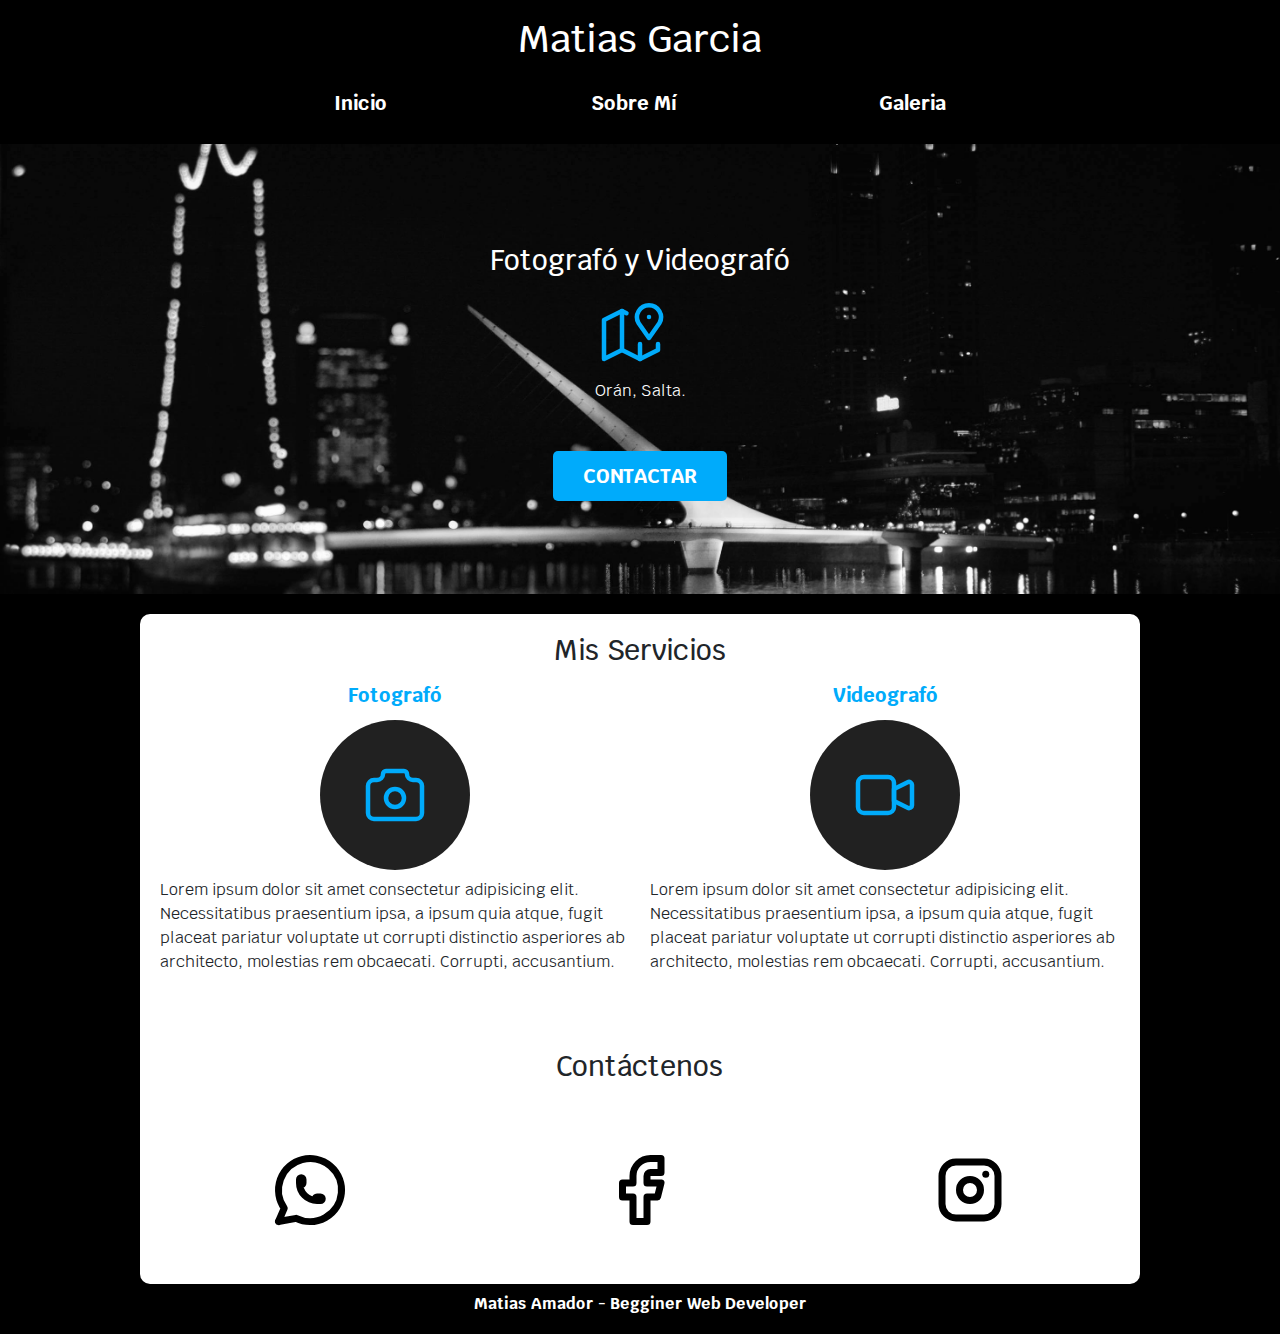
<file: index.html>
<!DOCTYPE html>
<html lang="es">
<head>
    <meta charset="UTF-8">
    <meta http-equiv="X-UA-Compatible" content="IE=edge">
    <meta name="viewport" content="width=device-width, initial-scale=1.0">
    <title>Fotografo Matias Garcia </title>
    <link rel="stylesheet" href="https://cdn.jsdelivr.net/npm/bootstrap@5.2.2/dist/css/bootstrap.min.css"> 
    <link rel="prefetch" href="css/normalize.css" >
    <link rel="stylesheet" href="css/estilos.css">
    <link rel="preconnect" href="https://fonts.googleapis.com">
<link rel="preconnect" href="https://fonts.gstatic.com" crossorigin>
<link href="https://fonts.googleapis.com/css2?family=Krub&display=swap" rel="stylesheet">

    
</head>
<body>
    <header>
        <h1 class="titulo"> Matias Garcia
        </h1>
    </header>

    <div class="navegacion">
            <nav class="navegacion-principal contenedor">
                <a class="enlaces-inicio" href="index.html"> Inicio</a>
                <a class="enlaces-inicio" href="sobremi.html"> Sobre Mí </a>
                <a class="enlaces-inicio" href="galeria.html"> Galeria </a>
            </nav>
    </div> 

    <section class="barra">
        <div class="barra-contenido">
            <h2> Fotografó y Videografó </h2>
            <div class="barra-ubicacion"> 
                <a href="https://www.google.com/maps/d/u/0/viewer?msa=0&ie=UTF8&t=m&source=embed&z=6&vpsrc=0&mid=1LekkhIPNQH5cmtFyY2GxygBDvZc&ll=-22.990607476545055%2C-64.15981906484912">

                    <svg xmlns="http://www.w3.org/2000/svg" class="icon icon-tabler icon-tabler-map-2" width="72" height="72" viewBox="0 0 24 24" stroke-width="1.5" stroke="#00abfb" fill="none" stroke-linecap="round" stroke-linejoin="round">
                        <path stroke="none" d="M0 0h24v24H0z" fill="none"/>
                        <line x1="18" y1="6" x2="18" y2="6.01" />
                        <path d="M18 13l-3.5 -5a4 4 0 1 1 7 0l-3.5 5" />
                        <polyline points="10.5 4.75 9 4 3 7 3 20 9 17 15 20 21 17 21 15" />
                        <line x1="9" y1="4" x2="9" y2="17" />
                        <line x1="15" y1="15" x2="15" y2="20" />
                      </svg>
                </a>
                   
                
                   <p>
                    Orán, Salta.
                   </p> 
            </div>

            <a class="boton" href="#contactanos"> Contactar</a>
        </div>
    </section>

    <main class="contenedor sombra">
        <h2> Mis Servicios</h2>
        <div class="servicios">

            <section class="servicio">
                <h3> Fotografó </h3>
                <div class="icono">
                    <svg xmlns="http://www.w3.org/2000/svg" class="icon icon-tabler icon-tabler-camera" width="72" height="72" viewBox="0 0 24 24" stroke-width="1.5" stroke="#00abfb" fill="none" stroke-linecap="round" stroke-linejoin="round">
                        <path stroke="none" d="M0 0h24v24H0z" fill="none"/>
                        <path d="M5 7h1a2 2 0 0 0 2 -2a1 1 0 0 1 1 -1h6a1 1 0 0 1 1 1a2 2 0 0 0 2 2h1a2 2 0 0 1 2 2v9a2 2 0 0 1 -2 2h-14a2 2 0 0 1 -2 -2v-9a2 2 0 0 1 2 -2" />
                        <circle cx="12" cy="13" r="3" />
                      </svg>

                </div>
                <p> Lorem ipsum dolor sit amet consectetur adipisicing elit. Necessitatibus praesentium ipsa, a ipsum quia atque, fugit placeat pariatur voluptate ut corrupti distinctio asperiores ab architecto, molestias rem obcaecati. Corrupti, accusantium.</p>
            </section>

            <section class="servicio">
                <h3> Videografó</h3>

                <div class="icono">
                    <svg xmlns="http://www.w3.org/2000/svg" class="icon icon-tabler icon-tabler-video" width="72" height="72" viewBox="0 0 24 24" stroke-width="1.5" stroke="#00abfb" fill="none" stroke-linecap="round" stroke-linejoin="round">
                        <path stroke="none" d="M0 0h24v24H0z" fill="none"/>
                        <path d="M15 10l4.553 -2.276a1 1 0 0 1 1.447 .894v6.764a1 1 0 0 1 -1.447 .894l-4.553 -2.276v-4z" />
                        <rect x="3" y="6" width="12" height="12" rx="2" />
                      </svg>

                </div>
                <p> Lorem ipsum dolor sit amet consectetur adipisicing elit. Necessitatibus praesentium ipsa, a ipsum quia atque, fugit placeat pariatur voluptate ut corrupti distinctio asperiores ab architecto, molestias rem obcaecati. Corrupti, accusantium.</p>
            </section>

        </div> <!-- Fin servicios-->


        <section class="contactanos"> <!--contactanos -->
            <h2 id="contactanos">Contáctenos</h2>

            <div class="contactos">

                <section class="contacto">
                  
                        <div class="contacto-icono">
                            <a href="http://Wa.me/5491138976864"> <svg xmlns="http://www.w3.org/2000/svg" class="icon icon-tabler icon-tabler-brand-whatsapp" width="84" height="84" viewBox="0 0 24 24" stroke-width="2" stroke="#000000" fill="none" stroke-linecap="round" stroke-linejoin="round">
                                <path stroke="none" d="M0 0h24v24H0z" fill="none"/>
                                <path d="M3 21l1.65 -3.8a9 9 0 1 1 3.4 2.9l-5.05 .9" />
                                <path d="M9 10a0.5 .5 0 0 0 1 0v-1a0.5 .5 0 0 0 -1 0v1a5 5 0 0 0 5 5h1a0.5 .5 0 0 0 0 -1h-1a0.5 .5 0 0 0 0 1" />
                              </svg></a>
                                
                         </div>
                </section>

                <section class="contacto">
                    
                        <div class="contacto-icono">
                            <a href="https://www.facebook.com/matiasgarciaPH"> <svg xmlns="http://www.w3.org/2000/svg" class="icon icon-tabler icon-tabler-brand-facebook" width="84" height="84" viewBox="0 0 24 24" stroke-width="2" stroke="#000000" fill="none" stroke-linecap="round" stroke-linejoin="round">
                                <path stroke="none" d="M0 0h24v24H0z" fill="none"/>
                                <path d="M7 10v4h3v7h4v-7h3l1 -4h-4v-2a1 1 0 0 1 1 -1h3v-4h-3a5 5 0 0 0 -5 5v2h-3" />
                              </svg></a>
                            
                        </div>
                </section>

                <section class="contacto3">
                  
                        <div class="contacto-icono">
                            <a href="https://www.instagram.com/fotografomatiasgarcia/"> <svg xmlns="http://www.w3.org/2000/svg" class="icon icon-tabler icon-tabler-brand-instagram" width="84" height="84" viewBox="0 0 24 24" stroke-width="2" stroke="#000000" fill="none" stroke-linecap="round" stroke-linejoin="round">
                                <path stroke="none" d="M0 0h24v24H0z" fill="none"/>
                                <rect x="4" y="4" width="16" height="16" rx="4" />
                                <circle cx="12" cy="12" r="3" />
                                <line x1="16.5" y1="7.5" x2="16.5" y2="7.501" />
                              </svg></a>
                        </div>
                </section>

            </div> <!--Fin contactos -->         
        </section> <!--contactanos-->


        </main>
            <footer>
                <p>  Matias Amador - Begginer Web Developer </p>
            </footer>
    

        </main>    <!-- fin main-->
        
</body>
</html>
</file>
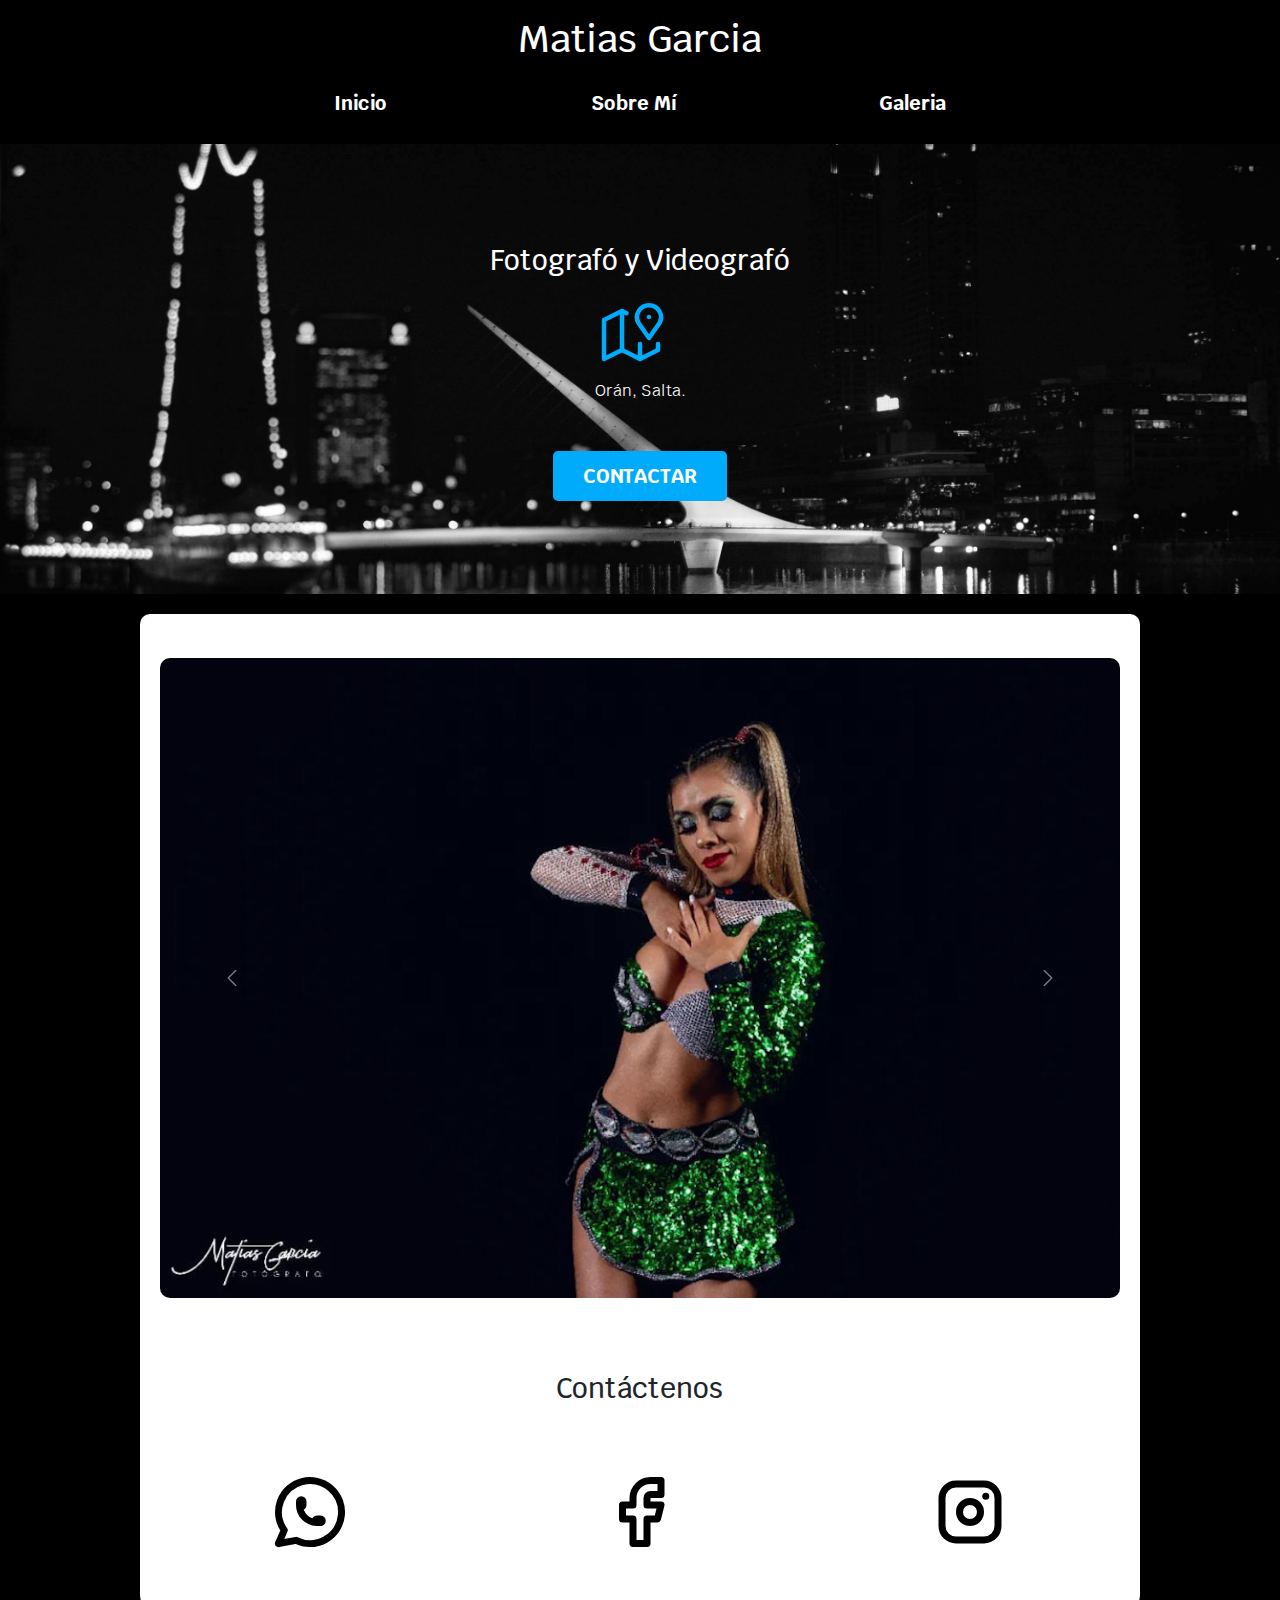
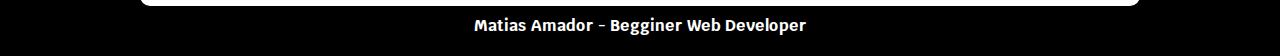
<file: galeria.html>
<!DOCTYPE html>
<html lang="es">
<head>
<meta charset="UTF-8">
<meta http-equiv="X-UA-Compatible" content="IE=edge">
<meta name="viewport" content="width=device-width, initial-scale=1.0">
<title>Fotografo Matias Garcia</title>
<link rel="stylesheet" href="https://cdn.jsdelivr.net/npm/bootstrap@5.2.2/dist/css/bootstrap.min.css">    
<link rel="prefetch" href="css/normalize.css">
<link rel="stylesheet" href="css/estilos.css">
<link rel="preconnect" href="https://fonts.googleapis.com">
<link rel="preconnect" href="https://fonts.gstatic.com" crossorigin>
<link href="https://fonts.googleapis.com/css2?family=Krub&display=swap" rel="stylesheet">
</head>
<body>
    <header>
        <h1 class="titulo"> Matias Garcia </h1>
    </header>

    <div class="navegacion">
        <nav class="navegacion-principal contenedor">
            <a class="enlaces-inicio" href="index.html"> Inicio</a>
            <a class="enlaces-inicio" href="sobremi.html"> Sobre Mí </a>
            <a class="enlaces-inicio" href="galeria.html"> Galeria </a>
        </nav>
    </div> 

    <section class="barra">
        <div class="barra-contenido">
            <h2> Fotografó y Videografó </h2>
            <div class="barra-ubicacion"> 
                <a href="https://www.google.com/maps/d/u/0/viewer?msa=0&ie=UTF8&t=m&source=embed&z=6&vpsrc=0&mid=1LekkhIPNQH5cmtFyY2GxygBDvZc&ll=-22.990607476545055%2C-64.15981906484912">

                    <svg xmlns="http://www.w3.org/2000/svg" class="icon icon-tabler icon-tabler-map-2" width="72" height="72" viewBox="0 0 24 24" stroke-width="1.5" stroke="#00abfb" fill="none" stroke-linecap="round" stroke-linejoin="round">
                        <path stroke="none" d="M0 0h24v24H0z" fill="none"/>
                        <line x1="18" y1="6" x2="18" y2="6.01" />
                        <path d="M18 13l-3.5 -5a4 4 0 1 1 7 0l-3.5 5" />
                        <polyline points="10.5 4.75 9 4 3 7 3 20 9 17 15 20 21 17 21 15" />
                        <line x1="9" y1="4" x2="9" y2="17" />
                        <line x1="15" y1="15" x2="15" y2="20" />
                      </svg>
                </a>
                   
                
                   <p>
                    Orán, Salta.
                   </p> 
            </div>

            <a class="boton" href="#contactanos"> Contactar</a>
        </div>
    </section>

    <main class="contenedor sombra">    
        <div id="carouselExampleFade" class="carousel slide carousel-fade" data-bs-ride="carousel">
            <div class="carousel-inner">
              <div class="carousel-item active">
                <img class="img-c" src="img/IMG_8206.PNG" class="d-block w-100" alt="...">
              </div>
              <div class="carousel-item">
                <img class="img-c" src="img/IMG_8207.PNG" class="d-block w-100" alt="...">
              </div>
              <div class="carousel-item">
                <img class="img-c" src="img/OKP_9524.JPG" class="d-block w-100" alt="...">
              </div>
              <div class="carousel-item">
                <img class="img-c" src="img/RSO00085.jpg" class="d-block w-100" alt="...">
              </div>
              <div class="carousel-item">
                <img class="img-c" src="img/IMG_8208.PNG" class="d-block w-100" alt="...">
              </div>
              <div class="carousel-item">
                <img class="img-c" src="img/OKP_1830.JPG" class="d-block w-100" alt="...">
              </div>
              <div class="carousel-item">
                <img class="img-c" src="img/OKP_2001.JPG" class="d-block w-100" alt="...">
              </div>
              <div class="carousel-item">
                <img class="img-c" src="img/OKP_2258.JPG" class="d-block w-100" alt="...">
              </div>
              <div class="carousel-item">
                <img class="img-c" src="img/OKP_9112.jpg" class="d-block w-100" alt="...">
              </div>
              <div class="carousel-item">
                <img class="img-c" src="img/IMG_8209.PNG" class="d-block w-100" alt="...">
              </div>
              <div class="carousel-item">
                <img class="img-c" src="img/IMG_8210.PNG" class="d-block w-100" alt="...">
              </div>
              <div class="carousel-item">
                <img class="img-c" src="img/OKP_4510.JPG" class="d-block w-100" alt="...">
              </div>              
            </div>
            
            <button class="carousel-control-prev" type="button" data-bs-target="#carouselExampleFade" data-bs-slide="prev">
              <span class="carousel-control-prev-icon" aria-hidden="true"></span>
              <span class="visually-hidden">Previous</span>
            </button>
            <button class="carousel-control-next" type="button" data-bs-target="#carouselExampleFade" data-bs-slide="next">
              <span class="carousel-control-next-icon" aria-hidden="true"></span>
              <span class="visually-hidden">Next</span>
            </button>
          </div>

    
    
        <section class="contactanos"> <!--contactanos -->
            <h2 id="contactanos">Contáctenos</h2>

            <div class="contactos">

                <section class="contacto">
                    
                        <div class="contacto-icono">
                            <a href="http://Wa.me/5491138976864"> <svg xmlns="http://www.w3.org/2000/svg" class="icon icon-tabler icon-tabler-brand-whatsapp" width="84" height="84" viewBox="0 0 24 24" stroke-width="2" stroke="#000000" fill="none" stroke-linecap="round" stroke-linejoin="round">
                                <path stroke="none" d="M0 0h24v24H0z" fill="none"/>
                                <path d="M3 21l1.65 -3.8a9 9 0 1 1 3.4 2.9l-5.05 .9" />
                                <path d="M9 10a0.5 .5 0 0 0 1 0v-1a0.5 .5 0 0 0 -1 0v1a5 5 0 0 0 5 5h1a0.5 .5 0 0 0 0 -1h-1a0.5 .5 0 0 0 0 1" />
                              </svg></a>
                                
                         </div>
                </section>

                <section class="contacto">
                    
                        <div class="contacto-icono">
                            <a href="https://www.facebook.com/matiasgarciaPH"><svg xmlns="http://www.w3.org/2000/svg" class="icon icon-tabler icon-tabler-brand-facebook" width="84" height="84" viewBox="0 0 24 24" stroke-width="2" stroke="#000000" fill="none" stroke-linecap="round" stroke-linejoin="round">
                                <path stroke="none" d="M0 0h24v24H0z" fill="none"/>
                                <path d="M7 10v4h3v7h4v-7h3l1 -4h-4v-2a1 1 0 0 1 1 -1h3v-4h-3a5 5 0 0 0 -5 5v2h-3" />
                              </svg></a>
                            
                        </div>
                </section>

                <section class="contacto3">
                 
                        <div class="contacto-icono">
                            <a href="https://www.instagram.com/fotografomatiasgarcia/"><svg xmlns="http://www.w3.org/2000/svg" class="icon icon-tabler icon-tabler-brand-instagram" width="84" height="84" viewBox="0 0 24 24" stroke-width="2" stroke="#000000" fill="none" stroke-linecap="round" stroke-linejoin="round">
                                <path stroke="none" d="M0 0h24v24H0z" fill="none"/>
                                <rect x="4" y="4" width="16" height="16" rx="4" />
                                <circle cx="12" cy="12" r="3" />
                                <line x1="16.5" y1="7.5" x2="16.5" y2="7.501" />
                              </svg></a>
                        </div>
                </section>

            </div> <!--Fin contactos -->         
        </section> <!--contactanos-->


        </main>
            <footer>
        
                <p> Matias Amador - Begginer Web Developer </p>
            </footer>
    

        </main>    <!-- fin main-->

<script src="https://cdn.jsdelivr.net/npm/bootstrap@5.2.2/dist/js/bootstrap.bundle.min.js"></script>
</body>
</html>
</file>
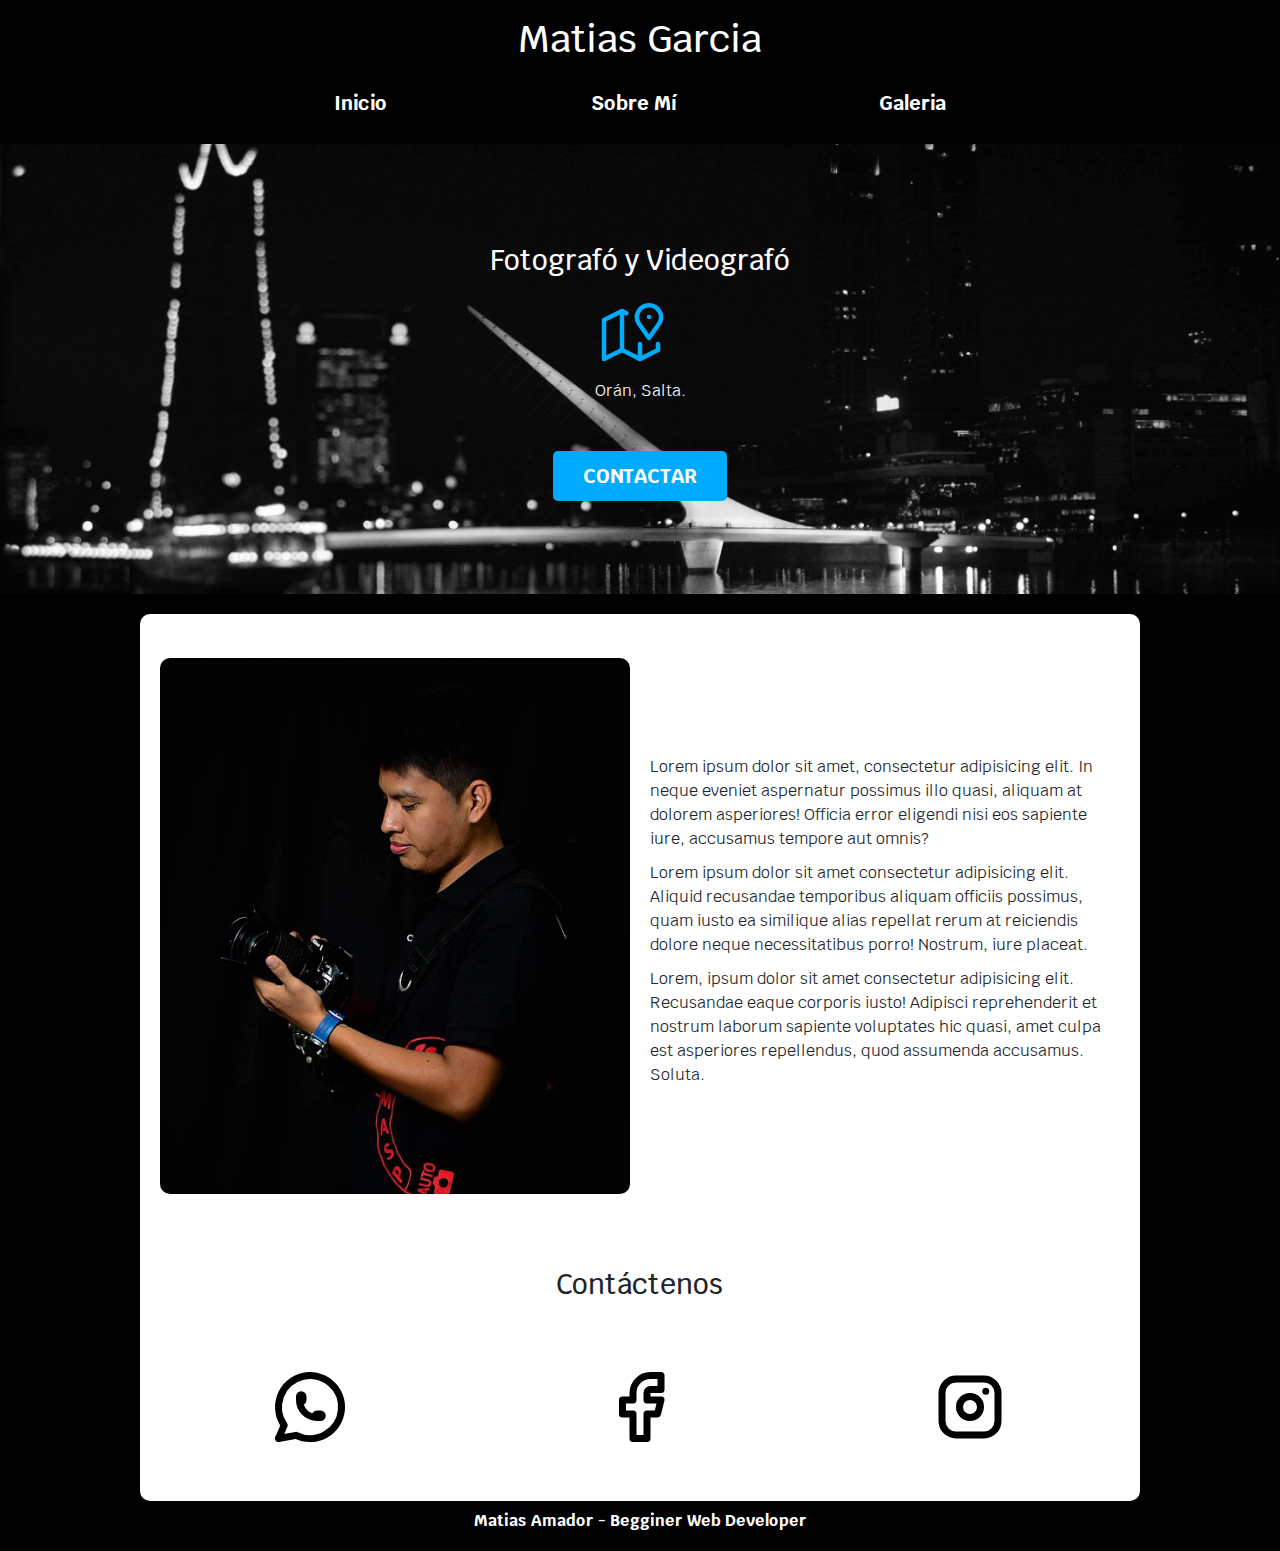
<file: sobremi.html>
<!DOCTYPE html>
<html lang="es">
<head>
    <meta charset="UTF-8">
    <meta http-equiv="X-UA-Compatible" content="IE=edge">
    <meta name="viewport" content="width=device-width, initial-scale=1.0">
    <title>Fotografo Matias Garcia</title>
    <link rel="stylesheet" href="https://cdn.jsdelivr.net/npm/bootstrap@5.2.2/dist/css/bootstrap.min.css"> 
    <link rel="prefetch" href="css/normalize.css">
    <link rel="stylesheet" href="css/estilos.css">
    <link rel="preconnect" href="https://fonts.googleapis.com">
<link rel="preconnect" href="https://fonts.gstatic.com" crossorigin>
<link href="https://fonts.googleapis.com/css2?family=Krub&display=swap" rel="stylesheet">

<body>
    <header>
        <h1 class="titulo"> Matias Garcia</h1>
    </header>

    <div class="navegacion">
            <nav class="navegacion-principal contenedor">
                <a class="enlaces-inicio" href="index.html"> Inicio</a>
                <a class="enlaces-inicio" href="sobremi.html"> Sobre Mí </a>
                <a class="enlaces-inicio" href="galeria.html"> Galeria </a>
            </nav>
    </div> 

    <section class="barra">
        <div class="barra-contenido">
            <h2> Fotografó y Videografó </h2>
            <div class="barra-ubicacion"> 
                <a href="https://www.google.com/maps/d/u/0/viewer?msa=0&ie=UTF8&t=m&source=embed&z=6&vpsrc=0&mid=1LekkhIPNQH5cmtFyY2GxygBDvZc&ll=-22.990607476545055%2C-64.15981906484912">

                    <svg xmlns="http://www.w3.org/2000/svg" class="icon icon-tabler icon-tabler-map-2" width="72" height="72" viewBox="0 0 24 24" stroke-width="1.5" stroke="#00abfb" fill="none" stroke-linecap="round" stroke-linejoin="round">
                        <path stroke="none" d="M0 0h24v24H0z" fill="none"/>
                        <line x1="18" y1="6" x2="18" y2="6.01" />
                        <path d="M18 13l-3.5 -5a4 4 0 1 1 7 0l-3.5 5" />
                        <polyline points="10.5 4.75 9 4 3 7 3 20 9 17 15 20 21 17 21 15" />
                        <line x1="9" y1="4" x2="9" y2="17" />
                        <line x1="15" y1="15" x2="15" y2="20" />
                      </svg>
                </a>
                   
                
                   <p>
                    Orán, Salta.
                   </p> 
            </div>

            <a class="boton" href="#contactanos"> Contactar</a>
        </div>
    </section>

    <main class="contenedor sombra">

        <section class="cliente">
            <div class="cliente-imagen">
                <img class="imagen" src="img/cliente.jpg" alt="imagen-matias">
            </div>
            <div class="cliente-informacion">
                <p>Lorem ipsum dolor sit amet, consectetur adipisicing elit. In neque eveniet aspernatur possimus illo quasi, aliquam at dolorem asperiores! Officia error eligendi nisi eos sapiente iure, accusamus tempore aut omnis?</p>
                <p>
                 Lorem ipsum dolor sit amet consectetur adipisicing elit. Aliquid recusandae temporibus aliquam officiis possimus, quam iusto ea similique alias repellat rerum at reiciendis dolore neque necessitatibus porro! Nostrum, iure placeat.
                <p> Lorem, ipsum dolor sit amet consectetur adipisicing elit. Recusandae eaque corporis iusto! Adipisci reprehenderit et nostrum laborum sapiente voluptates hic quasi, amet culpa est asperiores repellendus, quod assumenda accusamus. Soluta.</p>
                </p>
            </div>


        </section>







        
        

        <section class="contactanos"> <!--contactanos -->
            <h2 id="contactanos"> Contáctenos</h2>

            <div class="contactos">

                <section class="contacto">
                   
                        <div class="contacto-icono">
                            <a href="http://Wa.me/5491138976864"> <svg xmlns="http://www.w3.org/2000/svg" class="icon icon-tabler icon-tabler-brand-whatsapp" width="84" height="84" viewBox="0 0 24 24" stroke-width="2" stroke="#000000" fill="none" stroke-linecap="round" stroke-linejoin="round">
                                <path stroke="none" d="M0 0h24v24H0z" fill="none"/>
                                <path d="M3 21l1.65 -3.8a9 9 0 1 1 3.4 2.9l-5.05 .9" />
                                <path d="M9 10a0.5 .5 0 0 0 1 0v-1a0.5 .5 0 0 0 -1 0v1a5 5 0 0 0 5 5h1a0.5 .5 0 0 0 0 -1h-1a0.5 .5 0 0 0 0 1" />
                              </svg></a>
                                
                         </div>
                </section>

                <section class="contacto">
                  
                        <div class="contacto-icono">
                            <a href="https://www.facebook.com/matiasgarciaPH"><svg xmlns="http://www.w3.org/2000/svg" class="icon icon-tabler icon-tabler-brand-facebook" width="84" height="84" viewBox="0 0 24 24" stroke-width="2" stroke="#000000" fill="none" stroke-linecap="round" stroke-linejoin="round">
                                <path stroke="none" d="M0 0h24v24H0z" fill="none"/>
                                <path d="M7 10v4h3v7h4v-7h3l1 -4h-4v-2a1 1 0 0 1 1 -1h3v-4h-3a5 5 0 0 0 -5 5v2h-3" />
                              </svg></a>
                            
                        </div>
                </section>

                <section class="contacto3">
                  
                        <div class="contacto-icono">
                            <a href="https://www.instagram.com/fotografomatiasgarcia/"><svg xmlns="http://www.w3.org/2000/svg" class="icon icon-tabler icon-tabler-brand-instagram" width="84" height="84" viewBox="0 0 24 24" stroke-width="2" stroke="#000000" fill="none" stroke-linecap="round" stroke-linejoin="round">
                                <path stroke="none" d="M0 0h24v24H0z" fill="none"/>
                                <rect x="4" y="4" width="16" height="16" rx="4" />
                                <circle cx="12" cy="12" r="3" />
                                <line x1="16.5" y1="7.5" x2="16.5" y2="7.501" />
                              </svg></a>
                        </div>
                </section>

            </div> <!--Fin contactos -->         
        </section> <!--contactanos-->


        </main>
            <footer>
                <p> Matias Amador - Begginer Web Developer </p>
            </footer>
    

        </main>    <!-- fin main-->
 
      
</body>
</html>
</file>
<file: css/estilos.css>
:root
{
    --blanco: #ffffff;
    --grisclaro: #dfe9f3;
    --oscuro: #212121;
    --primario: hsl(45, 99%, 51%);
    --secundario:#00abfb;
    --tercero: black;


}

/** Globales **/
html {
    font-size: 62.5%;
    box-sizing: border-box;
    scroll-behavior: smooth;
  }
  *, *::before, *:after {
    box-sizing: inherit;
    margin: .8rem 0;
  }
  body
  {
    margin: 0;
    font-size: 16px;
    font-family:  'Krub', sans-serif;
    background-color: black
     /** background-image: linear-gradient(to top, var(--grisclaro) 0%, var(--blanco) 100% ); /*PERMITE HACER USO DEL DEGRADADO */;

  }
  img
  {

    width: 100%;
    border-radius: 1rem;
  }

.contenedor 
{
    max-width: 100rem;
    margin: 0 auto;    
}


.sombra
{
    -webkit-box-shadow: 6px 2px 30px -12px rgba(0,0,0,0.72); /* AGREGA SOMBRA A LOS ELEMENTOS, SE EXTRAE DE PAGINA CSSMATIC */
    -moz-box-shadow: 6px 2px 30px -12px rgba(0,0,0,0.72);
    box-shadow: 6px 2px 30px -12px rgba(0,0,0,0.72);
    padding: 2rem;
    border-radius: 1rem;
    background-color: var(--blanco);
}
.boton
    {
        background-color: var(--secundario);
        color: var(--blanco);
        padding: 1rem 3rem;
        margin-top: 3rem;
        font-size: 2rem;
        text-decoration: none;
        text-transform: uppercase;
        font-weight: bold;
        border-radius: .5rem;
        width: 90%;
        text-align: center;
        border: none;
    }
    @media (min-width: 768px) { 
        .boton{
            width:auto;
        }
    }
    .boton:hover
    {
        cursor: pointer;
        background-color:var(--oscuro);

    }


/** titulos**/

h1
    {
        font-size: 3.8rem;
        color: var(--blanco);

    }
    h2
    {
        font-size: 2.8rem;
    }
    h3
    {
        font-size: 1.8rem;
 
    }
h1, h2, h3
{
    text-align: center;
}

/** Barra de navegacion ***/
.navegacion 
{
    background-color: var(--tercero);
}

.navegacion-principal
{
    display: flex;
    flex-direction: column;    
    align-items: center;
}

   @media (min-width: 768px) { 
       .navegacion-principal
       {
        flex-direction: row;
        justify-content: space-evenly;

    
    }
   }

   .navegacion-principal a
   {
    color: var(--blanco);
    text-decoration-line: none;
    font-size: 2rem;
    font-weight: bold;
    padding: 1rem;
   }
   .enlaces-inicio:hover
   {
color: var(--secundario);
   }



/** Barra imagen **/

   .barra
   {
    background-image: url(../img/barra.jpeg);

        background-size: cover;
        height: 450px;
        position: relative;
        margin-bottom: 2rem;
        background-repeat: no-repeat;
        background-position: center center;
        width: 100%;
   }
   .barra-contenido
{
    position:absolute;
    width: 100%;
    height: 100%;
    display: flex;
    flex-direction: column;
    align-items: center;
    justify-content: center;
    color: var(--blanco);
}
.servicios
{
    display: grid;
    grid-template-columns: repeat(2, 1fr);
    gap: 2rem;
  

}
.servicio 
{
    display: flex;
    flex-direction: column;
    align-items: center;
}
.icono
{
    height: 15rem;
    width: 15rem;
    background-color: var(--oscuro);
    border-radius: 50%;
    display: flex;
    justify-content: space-evenly;
    align-items: center;
}
.servicio h3
{
color: var(--secundario);
font-weight: 700;
font-size: 2rem;
}

/** contactos**/
.contactanos
{
    padding-top: 5rem;
    
}
.contactos
{
    display: grid;
    grid-template-columns: 2fr 2fr;
    padding-top: 2em;

}
.contacto3
{
    grid-column: 1/3;
}

@media (min-width: 768px) { 
    .contactos
{
    display: grid;
    grid-template-columns: repeat(3, 1fr);
    gap: 3rem;
}
.contacto3
{
    grid-column: 3/4;
}
}

.contacto-icono
{
   text-align: center;
    
}
footer
{
    color: var(--blanco);
    text-align: center;
    font-weight: bold;
}


/** SOBREMI**/

@media (min-width: 768px) { 
    .cliente
{
    display: grid;
    grid-template-columns: repeat(2, 1fr);
    gap: 2rem   ;
    align-items: center; 
}
}
.selector-for-some-widget {
    box-sizing: content-box;
  }
</file>
